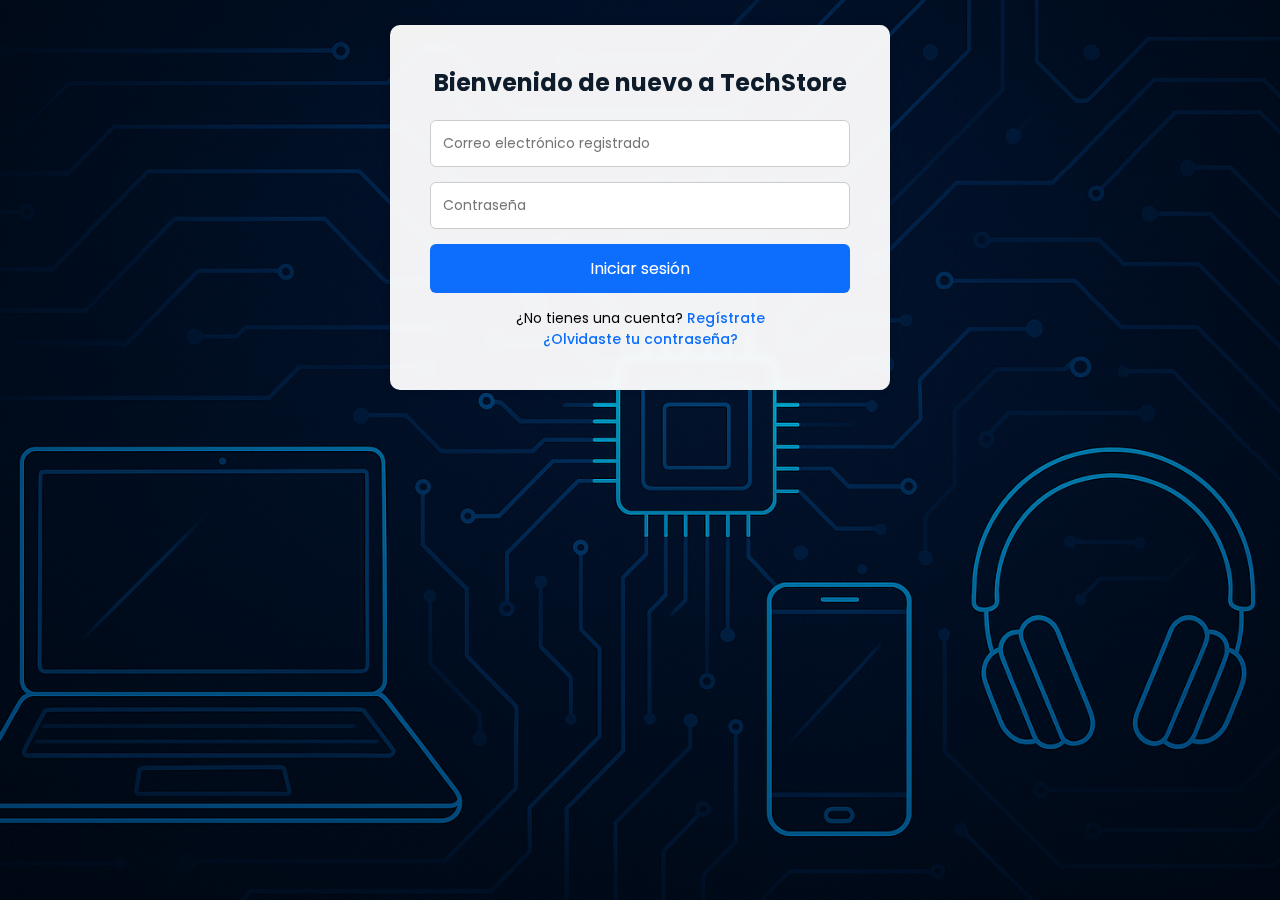
<file: html/login.html>
<!DOCTYPE html>
<html lang="es">

<head>
    <meta charset="UTF-8" />
    <meta name="viewport" content="width=device-width, initial-scale=1.0" />
    <title>Iniciar sesión - TechStore</title>
    <link rel="stylesheet" href="../css/auteh.css" />
    <link rel="stylesheet" href="../css/responsive.css">
    <link rel="preconnect" href="https://fonts.googleapis.com" />
    <link rel="preconnect" href="https://fonts.gstatic.com" crossorigin />
    <link href="https://fonts.googleapis.com/css2?family=Poppins:wght@300;400;600&display=swap" rel="stylesheet" />
</head>

<body>
    <main class="auth-container">
        <h2>Bienvenido de nuevo a TechStore</h2>
        <form class="auth-form" id="login-form">
            <input type="email" id="login-email" placeholder="Correo electrónico registrado" required />
            <input type="password" id="login-password" placeholder="Contraseña" required />
            <button type="submit">Iniciar sesión</button>
            <div class="form-footer">
                <p>¿No tienes una cuenta? <a href="register.html">Regístrate</a></p>
                <p><a href="#">¿Olvidaste tu contraseña?</a></p>
            </div>
        </form>
    </main>

    <script src="../js/auth.js"></script>
</body>

</html>
</file>
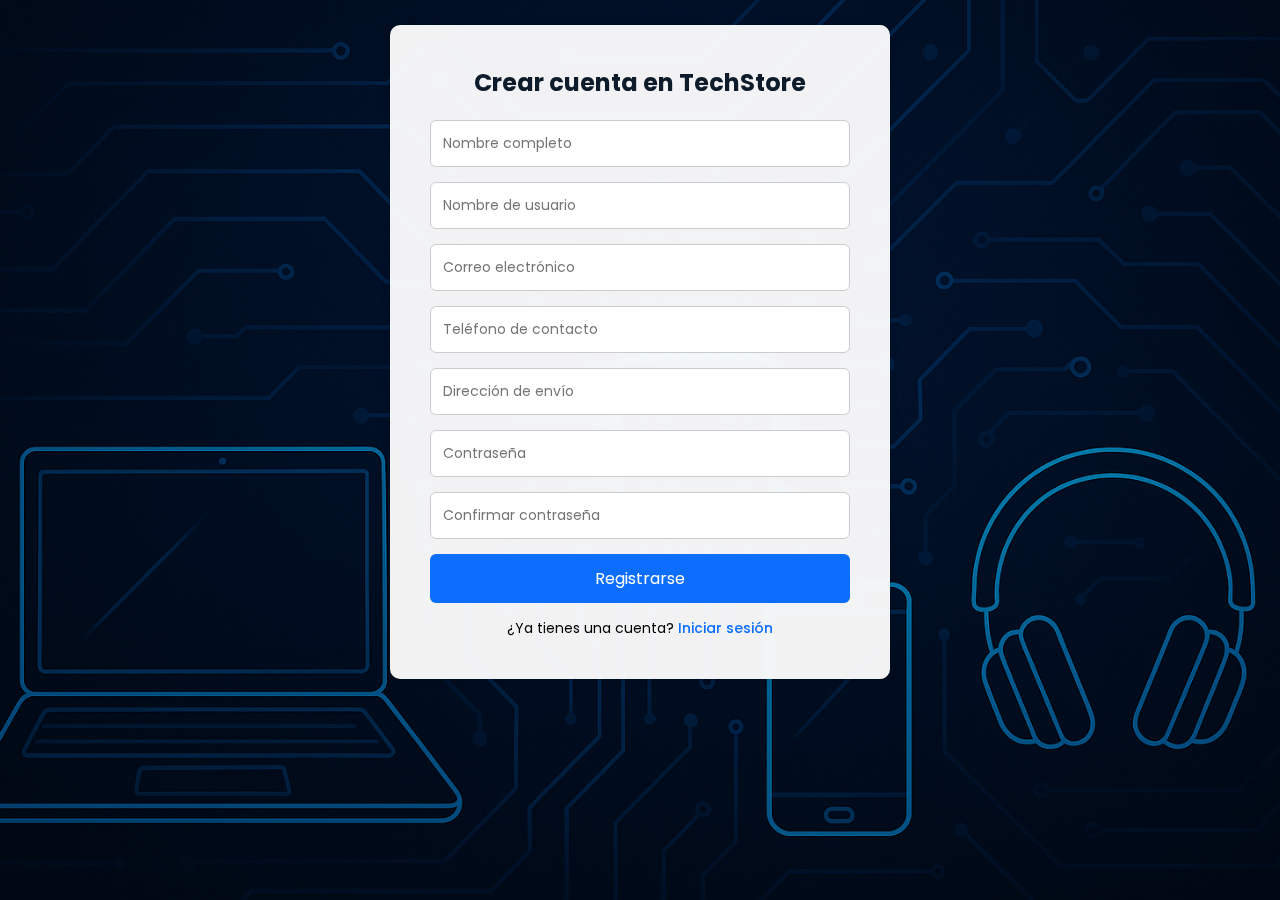
<file: html/registro.html>
<!DOCTYPE html>
<html lang="es">

<head>
    <meta charset="UTF-8" />
    <meta name="viewport" content="width=device-width, initial-scale=1.0" />
    <title>Registro - TechStore</title>
    <link rel="stylesheet" href="../css/auteh.css" />
    <link rel="stylesheet" href="../css/responsive.css">
    <link rel="preconnect" href="https://fonts.googleapis.com" />
    <link rel="preconnect" href="https://fonts.gstatic.com" crossorigin />
    <link href="https://fonts.googleapis.com/css2?family=Poppins:wght@300;400;600&display=swap" rel="stylesheet" />
</head>

<body>
    <main class="auth-container">
        <h2>Crear cuenta en TechStore</h2>
        <form class="auth-form" id="register-form">
            <input type="text" id="name" placeholder="Nombre completo" required />
            <input type="text" id="username" placeholder="Nombre de usuario" required />
            <input type="email" id="email" placeholder="Correo electrónico" required />
            <input type="tel" id="phone" placeholder="Teléfono de contacto" pattern="[0-9]{10}" required />
            <input type="text" id="address" placeholder="Dirección de envío" required />
            <input type="password" id="password" placeholder="Contraseña" required />
            <input type="password" id="confirm-password" placeholder="Confirmar contraseña" required />
            <button type="submit">Registrarse</button>
            <div class="form-footer">
                ¿Ya tienes una cuenta? <a href="login.html">Iniciar sesión</a>
            </div>
        </form>
    </main>

    <script src="../js/auth.js"></script>
</body>

</html>
</file>
<file: css/auteh.css>
/* ===== AUTH (LOGIN & REGISTER) ===== */
*{
    margin: 0;
    padding: 0;
    box-sizing: border-box;
    font-family: "Poppins", sans-serif;
}

body {
    background: url('..//IMG/fondo_register.png') no-repeat center center fixed;
    background-size: cover;
    margin: 0;
    padding: 0;
}

.auth-container {
    background-color: rgba(255, 255, 255, 0.95); /* Blanco semi-transparente */
    backdrop-filter: blur(3px);
    max-width: 500px;
    margin: 25px auto;
    padding: 40px;
    border-radius: 10px;
    box-shadow: 0 0 10px rgba(0,0,0,0.1);
}

.auth-container h2 {
    text-align: center;
    margin-bottom: 20px;
    font-size: 24px;
    color: #0d1b2a;
}

.auth-form input {
    width: 100%;
    padding: 12px;
    margin-bottom: 15px;
    border-radius: 6px;
    border: 1px solid #ccc;
    font-size: 14px;
}

.auth-form button {
    width: 100%;
    padding: 12px;
    background-color: #0d6efd;
    color: white;
    border: none;
    border-radius: 6px;
    font-size: 16px;
    cursor: pointer;
    transition: background-color 0.3s;
}

.auth-form button:hover {
    background-color: #084298;
}

.auth-form .form-footer {
    margin-top: 15px;
    text-align: center;
    font-size: 14px;
}

.auth-form .form-footer a {
    color: #0d6efd;
    font-weight: 500;
    text-decoration: none;
}

.auth-form .form-footer a:hover {
    text-decoration: underline;
}
</file>
<file: css/responsive.css>
/* =================== RESPONSIVE =================== */

@media screen and (max-width: 1024px) {
    .input-search {
    width: 300px;
    }

    .productos_grid {
    grid-template-columns: repeat(auto-fit, minmax(180px, 1fr));
    }

    .footer-clumns {
    flex-wrap: wrap;
    justify-content: center;
    }
}   

@media screen and (max-width: 768px) {
    .header {
    flex-direction: column;
    align-items: center;
    gap: 1rem;
    }

    .nav__list {
    flex-direction: column;
    gap: 0.8rem;
    text-align: center;
    }

    .head_logo a {
    justify-content: center;
    }

    .input-search {
    width: 90%;
    margin: 10px 0;
    }

    .banner__content h2 {
    font-size: 24px;
    }

    .banner__content p {
    font-size: 16px;
    }

    .productos_grid {
    grid-template-columns: 1fr;
    gap: 16px;
    }

    .footer-clumns {
    flex-direction: column;
    align-items: center;
    }
}

@media screen and (max-width: 480px) {
    .auth-container {
    margin: 20px 15px;
    padding: 20px;
    }

    .auth-container h2 {
    font-size: 20px;
    }

    .auth-form input,
    .auth-form button {
    font-size: 14px;
    padding: 10px;
    }

    .section__title {
    font-size: 22px;
    text-align: center;
    }

    .tabla-carrito th,
    .tabla-carrito td {
    font-size: 12px;
    padding: 6px;
    }

    .resumen-carrito p,
    .resumen-carrito button {
    font-size: 14px;
    }

    .boton-cont {
    font-size: 14px;
    padding: 10px 20px;
    }
}
/* MENU HAMBURGUESA */

.menu-toggle {
    display: none;
    font-size: 28px;
    background: none;
    border: none;
    color: white;
    cursor: pointer;
    padding: 8px;
}

/* Mostrar el botón y ocultar nav en móviles */
@media screen and (max-width: 768px) {
    .menu-toggle {
    display: block;
    position: absolute;
    top: 20px;
    right: 20px;
    }

    .header__nav {
    display: none;
    flex-direction: column;
    background-color: #0d1b2a;
    width: 100%;
    padding: 10px 0;
    }

    .header__nav.active {
    display: flex;
    }

    .nav__list {
    flex-direction: column;
    align-items: center;
    gap: 10px;
    }
}
</file>
